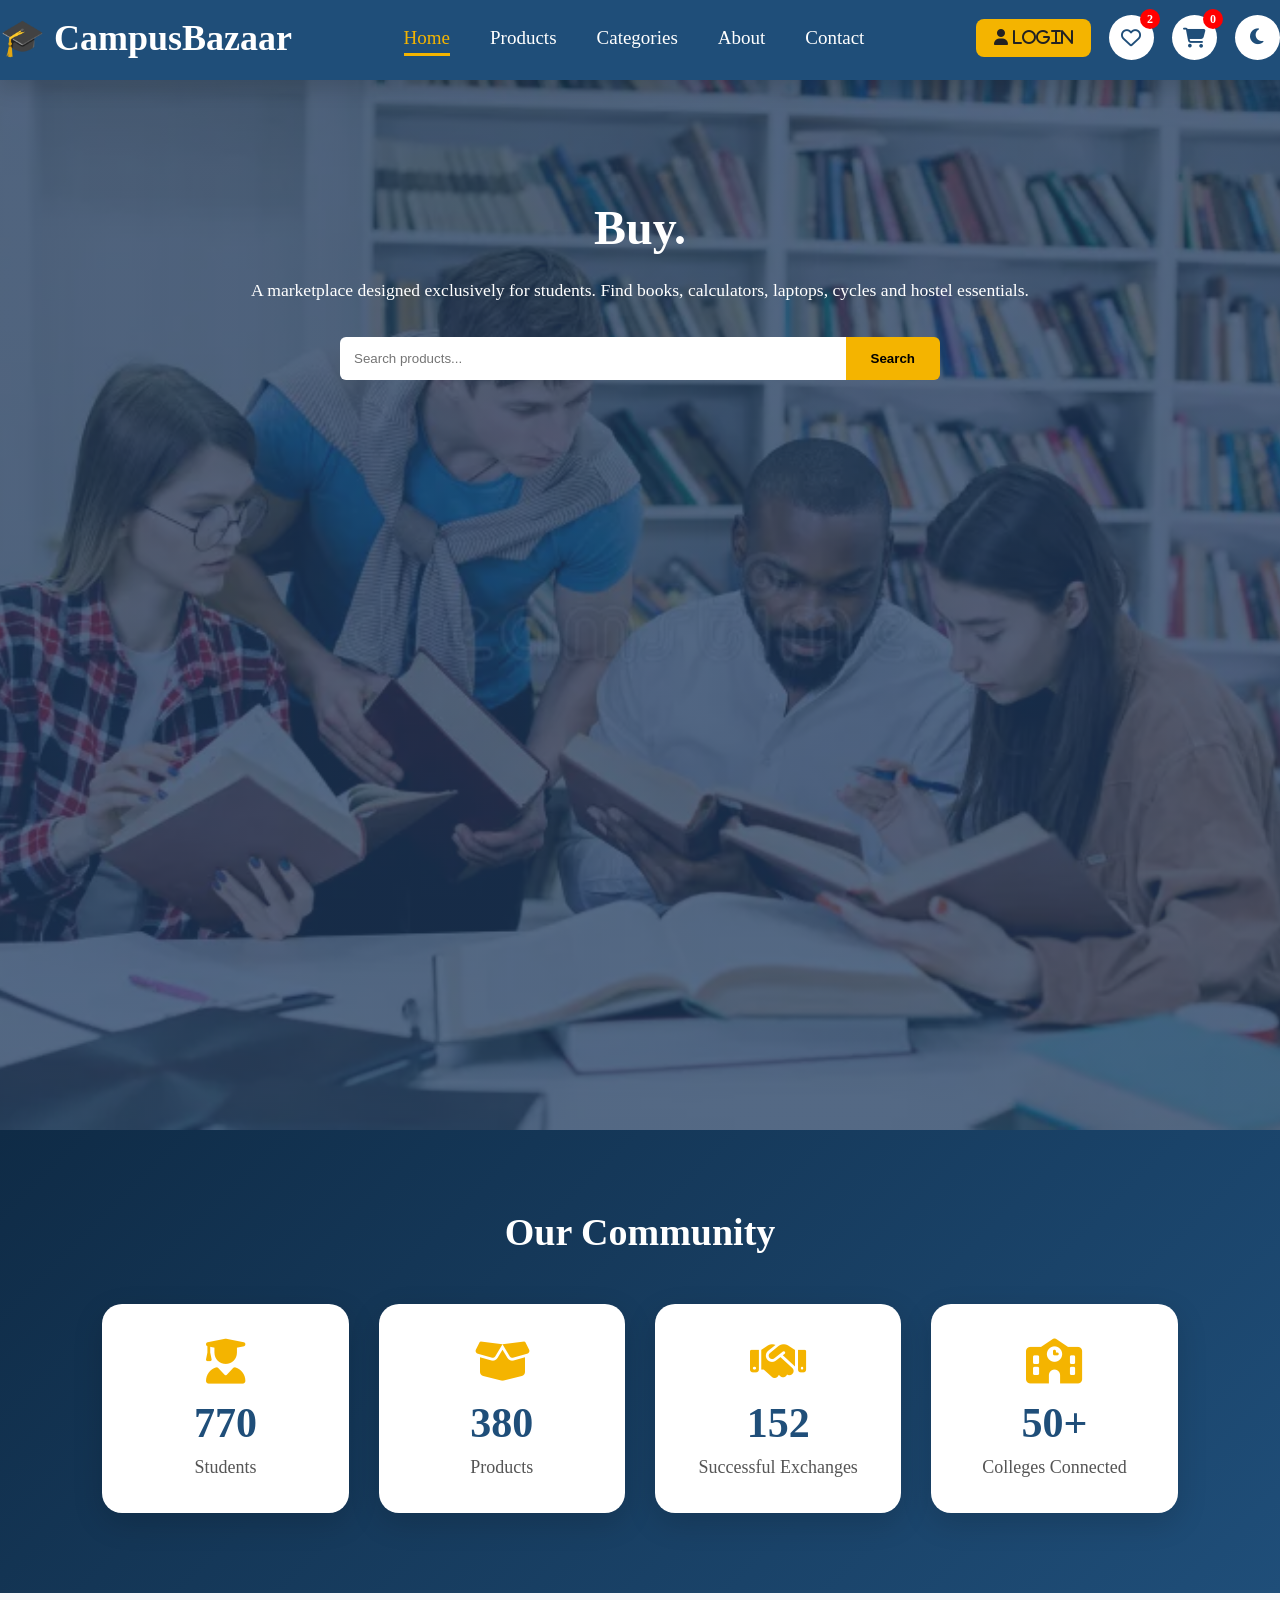
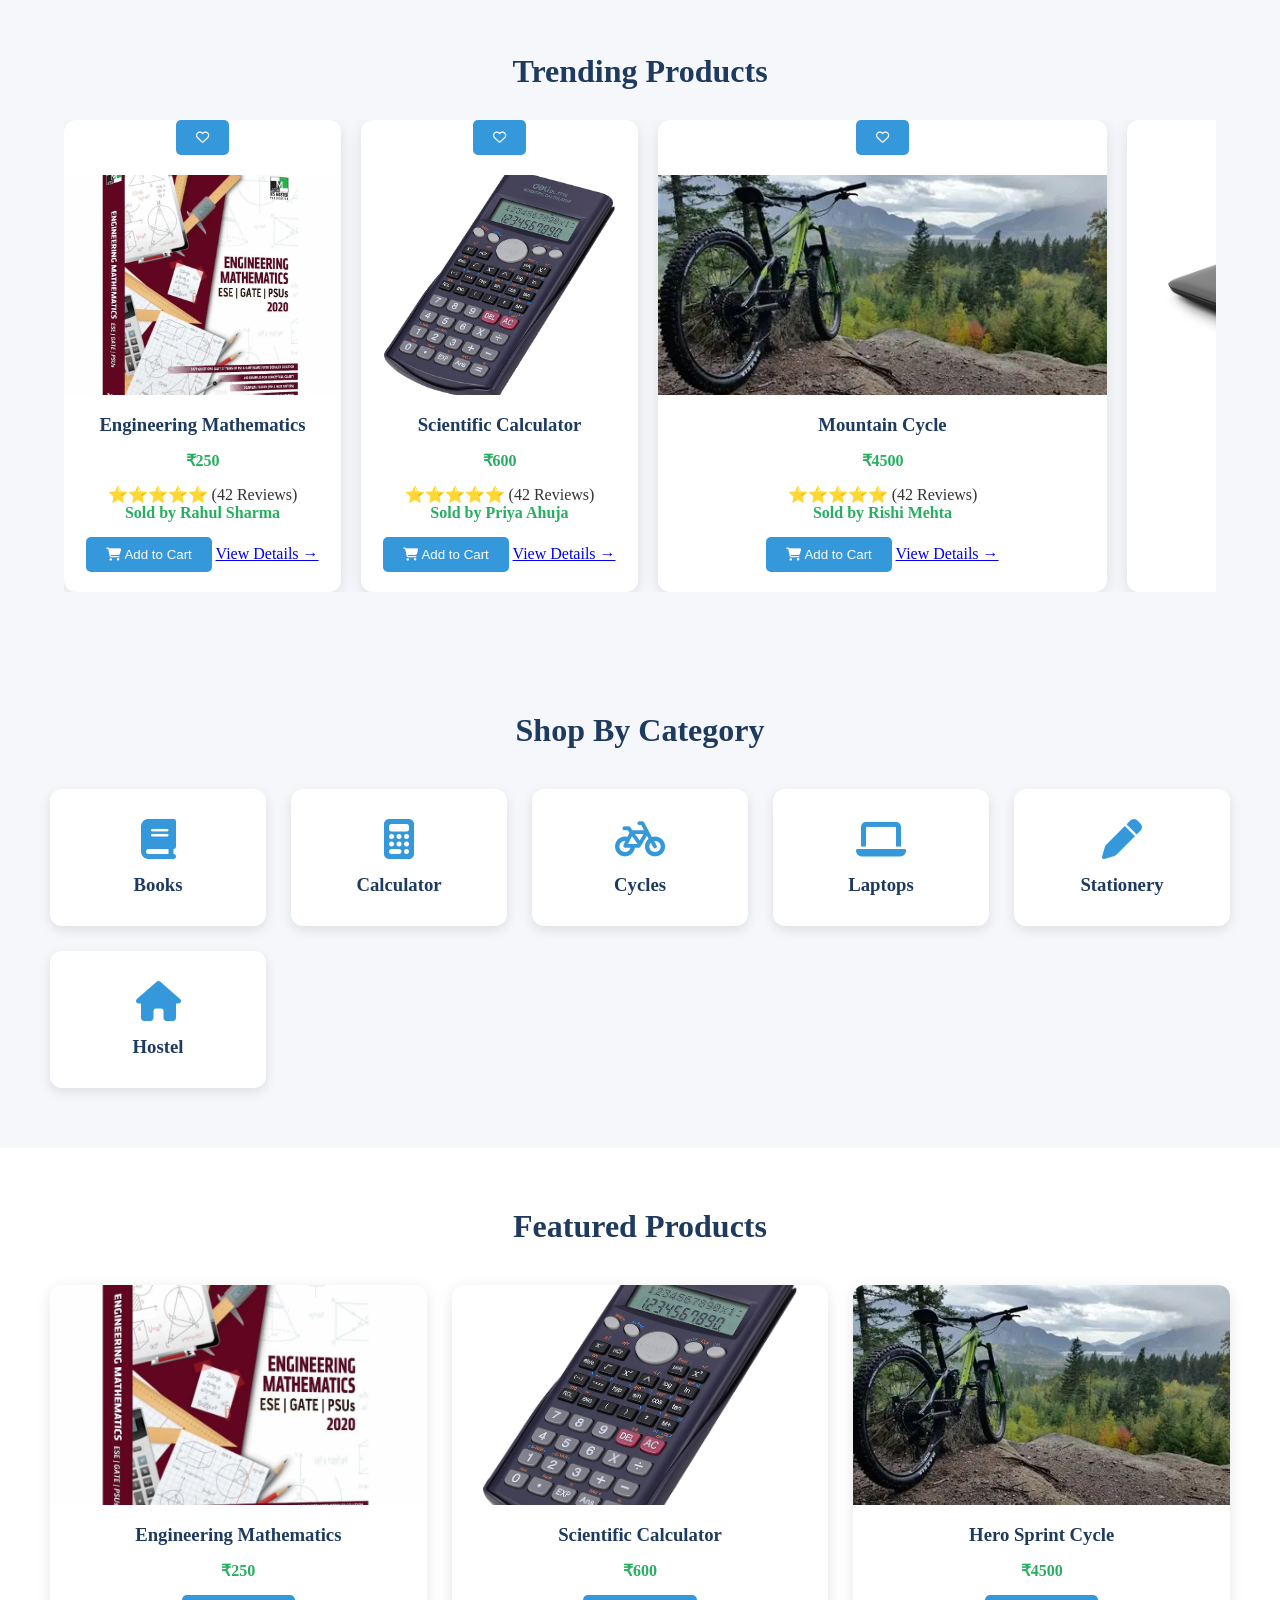
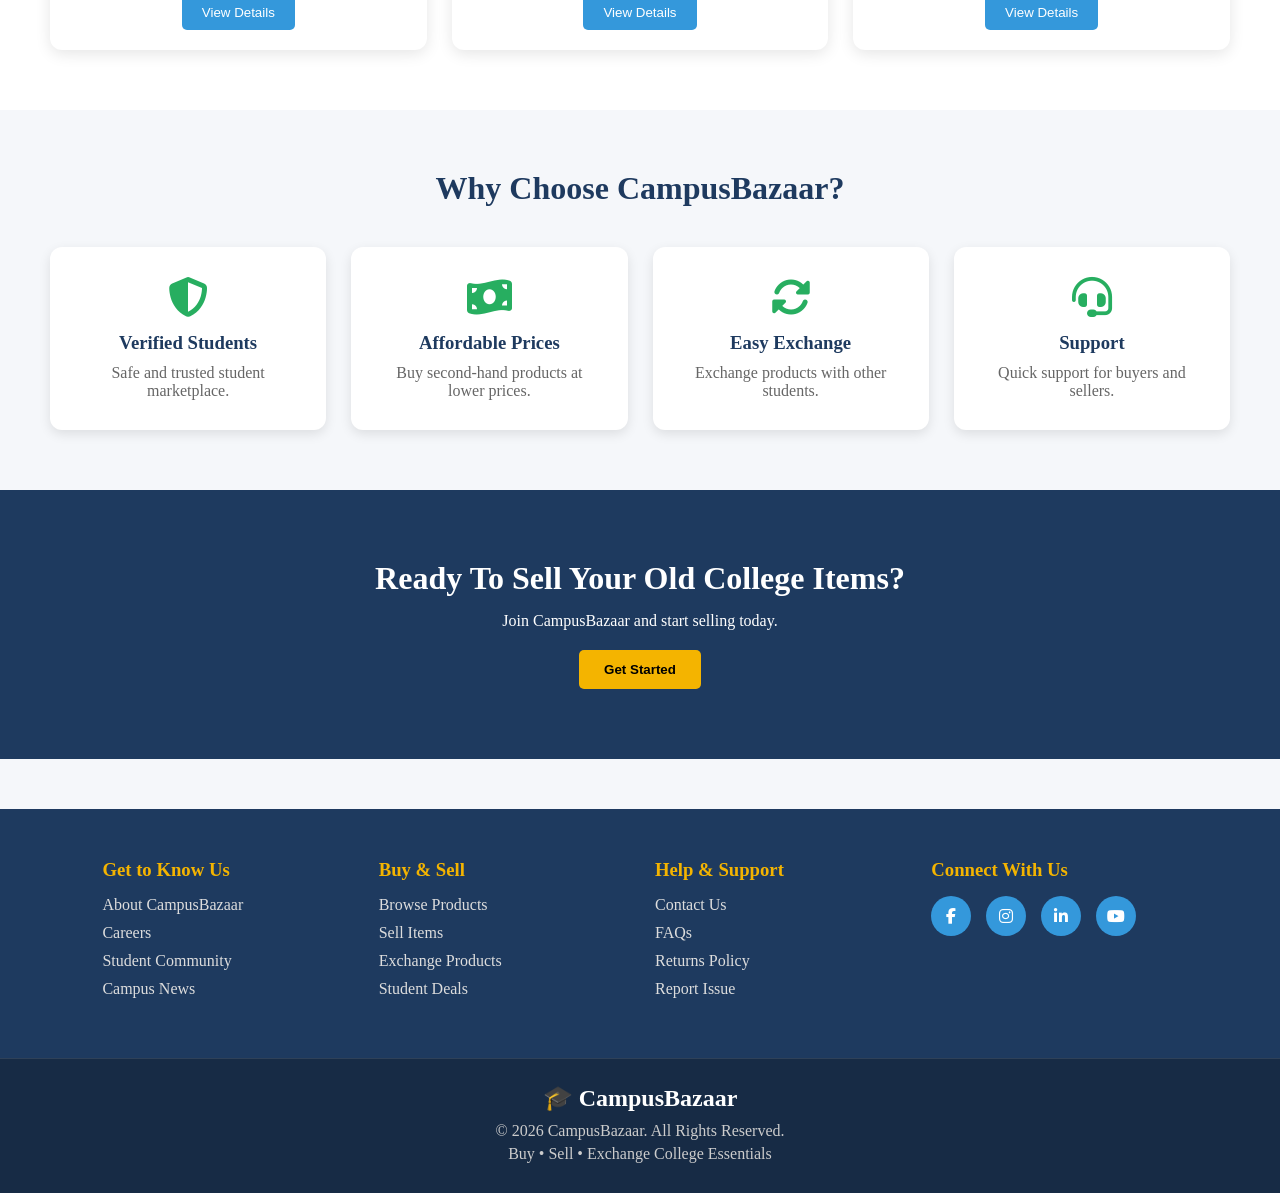
<file: index.html>
<!DOCTYPE html>
<html lang="en">

<head>
    <meta charset="UTF-8">
    <meta name="viewport" content="width=device-width, initial-scale=1.0">
    <title>CampusBazaar - Student Marketplace</title>

    <link rel="stylesheet" href="index.css">


    <link rel="stylesheet" href="https://cdnjs.cloudflare.com/ajax/libs/font-awesome/6.5.1/css/all.min.css">

</head>


<body>
    <div id="loader">
        <h2>
            CampusBazaar
        </h2>

    </div>

    <!-- Navbar -->

    <nav class="navbar">

    <!-- Logo -->
    <div class="logo">
        <a href="index.html">
            <span>🎓 CampusBazaar</span>
        </a>
    </div>

    <!-- Navigation Links -->
    <ul class="nav-links">

        <li><a href="index.html" class="active">Home</a></li>
        <li><a href="Product.html">Products</a></li>
        <li><a href="Categories.html">Categories</a></li>
        <li><a href="about.html">About</a></li>
        <li><a href="contact.html">Contact</a></li>

    </ul>

    <!-- Right Side -->
    <div class="nav-right">
        <a href="Login.html" class="login-btn">
            <i class="fa-solid fa-user"> Login</i>
        </a>
        <a href="#" class="icon-btn">
            <i class="fa-regular fa-heart"></i>
            <span class="badge">2</span>
        </a>

        <a href="#" class="icon-btn">
            <i class="fas fa-shopping-cart"></i>
            <span class="badge" id="cart-count">0</span>

        </a>
        <button id="darkMode" class="theme-btn">
            <i class="fas fa-moon"></i>
        </button>

    </div>

</nav>

    <!-- Hero Section -->

    <section class="hero">
        <div class="hero-content">

            <h1>
                <span id="typing"></span>
            </h1>

            <p>
                A marketplace designed exclusively for students.
                Find books, calculators, laptops, cycles and hostel essentials.
            </p>

            <div class="search-box">

                <input type="text" id="searchInput" placeholder="Search products...">
                <button>
                    Search
                </button>

            </div>

        </div>

    </section>
    <section class="statistics">

        <h2>Our Community</h2>

        <div class="stats-container">

            <div class="stat-card">
                <i class="fas fa-user-graduate"></i>
                <h3 class="counter" data-target="1000">0</h3>
                <p>Students</p>
            </div>

            <div class="stat-card">
                <i class="fas fa-box-open"></i>
                <h3 class="counter" data-target="500">0</h3>
                <p>Products</p>
            </div>

            <div class="stat-card">
                <i class="fas fa-handshake"></i>
                <h3 class="counter" data-target="200">0</h3>
                <p>Successful Exchanges</p>
            </div>

            <div class="stat-card">
                <i class="fas fa-school"></i>
                <h3 class="counter" data-target="50">0</h3>
                <p>Colleges Connected</p>
            </div>

        </div>

    </section>
    <section class="product-slider-section">

        <h2>Trending Products</h2>

        <div class="slider-container">

            <div class="slider-track">

                <div class="product-card">

                    <!-- Wishlist -->
                    <button class="wishlist-btn">
                        <i class="fa-regular fa-heart"></i>
                    </button>

                    <!-- Product Image -->
                    <img src="maths Engineering.webp" alt="Engineering Mathematics">

                    <!-- Product Info -->
                    <div class="product-info">

                        <h3>Engineering Mathematics</h3>

                        <p class="price">₹250</p>

                        <div class="rating">
                            ⭐⭐⭐⭐⭐
                            <span>(42 Reviews)</span>
                        </div>

                        <p class="seller">
                            Sold by <strong>Rahul Sharma</strong>
                        </p>

                        <!-- Buttons -->
                        <button class="cart-btn">
                            <i class="fas fa-shopping-cart"></i>
                            Add to Cart
                        </button>

                        <a href="Product_Detail_Book.html" class="details-link">
                            View Details →
                        </a>

                    </div>

                </div>

                <div class="product-card">

                    <!-- Wishlist -->
                    <button class="wishlist-btn">
                        <i class="fa-regular fa-heart"></i>
                    </button>

                    <!-- Product Image -->
                    <img src="calculator.png" alt="Scientific Calculator">

                    <!-- Product Info -->
                    <div class="product-info">

                        <h3>Scientific Calculator</h3>

                        <p class="price">₹600</p>

                        <div class="rating">
                            ⭐⭐⭐⭐⭐
                            <span>(42 Reviews)</span>
                        </div>

                        <p class="seller">
                            Sold by <strong>Priya Ahuja</strong>
                        </p>

                        <!-- Buttons -->
                        <button class="cart-btn">
                            <i class="fas fa-shopping-cart"></i>
                            Add to Cart
                        </button>

                        <a href="Product_Detail_Calculator.html" class="details-link">
                            View Details →
                        </a>

                    </div>

                </div>

                <div class="product-card">

                    <!-- Wishlist -->
                    <button class="wishlist-btn">
                        <i class="fa-regular fa-heart"></i>
                    </button>

                    <!-- Product Image -->
                    <img src="cycle.webp" alt="Cycle">

                    <!-- Product Info -->
                    <div class="product-info">

                        <h3>Mountain Cycle</h3>

                        <p class="price">₹4500</p>

                        <div class="rating">
                            ⭐⭐⭐⭐⭐
                            <span>(42 Reviews)</span>
                        </div>

                        <p class="seller">
                            Sold by <strong>Rishi Mehta</strong>
                        </p>

                        <!-- Buttons -->
                        <button class="cart-btn">
                            <i class="fas fa-shopping-cart"></i>
                            Add to Cart
                        </button>

                        <a href="Product_Detail_Cycle.html" class="details-link">
                            View Details →
                        </a>

                    </div>

                </div>

                <div class="product-card">

                    <!-- Wishlist -->
                    <button class="wishlist-btn">
                        <i class="fa-regular fa-heart"></i>
                    </button>

                    <!-- Product Image -->
                    <img src="laptop.png" alt="Laptop">

                    <!-- Product Info -->
                    <div class="product-info">

                        <h3>Laptop</h3>

                        <p class="price">₹25000</p>

                        <div class="rating">
                            ⭐⭐⭐⭐⭐
                            <span>(42 Reviews)</span>
                        </div>

                        <p class="seller">
                            Sold by <strong>Sahil Patel</strong>
                        </p>

                        <!-- Buttons -->
                        <button class="cart-btn">
                            <i class="fas fa-shopping-cart"></i>
                            Add to Cart
                        </button>

                        <a href="Product_Detail_Laptop.html" class="details-link">
                            View Details →
                        </a>

                    </div>

                </div>

                <div class="product-card">

                    <!-- Wishlist -->
                    <button class="wishlist-btn">
                        <i class="fa-regular fa-heart"></i>
                    </button>

                    <!-- Product Image -->
                    <img src="kit.jpg" alt="Stationery Kit">

                    <!-- Product Info -->
                    <div class="product-info">

                        <h3>Stationery Kit</h3>

                        <p class="price">₹150</p>

                        <div class="rating">
                            ⭐⭐⭐⭐⭐
                            <span>(42 Reviews)</span>
                        </div>

                        <p class="seller">
                            Sold by <strong>Shivangi Sharma</strong>
                        </p>

                        <!-- Buttons -->
                        <button class="cart-btn">
                            <i class="fas fa-shopping-cart"></i>
                            Add to Cart
                        </button>

                        <a href="Product_Detail_kit.html" class="details-link">
                            View Details →
                        </a>

                    </div>

                </div>

                <div class="product-card">

                    <!-- Wishlist -->
                    <button class="wishlist-btn">
                        <i class="fa-regular fa-heart"></i>
                    </button>

                    <!-- Product Image -->
                    <img src="hostel-1.jpg" alt="Hostel Essentials">

                    <!-- Product Info -->
                    <div class="product-info">

                        <h3>Hostel Essentials</h3>

                        <p class="price">₹850</p>

                        <div class="rating">
                            ⭐⭐⭐⭐⭐
                            <span>(42 Reviews)</span>
                        </div>

                        <p class="seller">
                            Sold by <strong>Kriya Shah</strong>
                        </p>

                        <!-- Buttons -->
                        <button class="cart-btn">
                            <i class="fas fa-shopping-cart"></i>
                            Add to Cart
                        </button>

                        <a href="Product_Detail_hostel.html" class="details-link">
                            View Details →
                        </a>

                    </div>

                </div>

            </div>

        </div>

    </section>

    <!-- Categories -->

    <section class="categories hidden">

        <h2>Shop By Category</h2>

        <div class="category-container">

            <div class="category-card">
                <i class="fas fa-book"></i>
                <h3>Books</h3>
            </div>

            <div class="category-card">
                <i class="fas fa-calculator"></i>
                <h3>Calculator</h3>
            </div>

            <div class="category-card">
                <i class="fas fa-bicycle"></i>
                <h3>Cycles</h3>
            </div>

            <div class="category-card">
                <i class="fas fa-laptop"></i>
                <h3>Laptops</h3>
            </div>

            <div class="category-card">
                <i class="fas fa-pen"></i>
                <h3>Stationery</h3>
            </div>

            <div class="category-card">
                <i class="fas fa-house"></i>
                <h3>Hostel</h3>
            </div>

        </div>

    </section>

    <!-- Featured Products -->

    <section class="products hidden">

        <h2>Featured Products</h2>

        <div class="product-grid">

            <div class="product-card">

                <img src="maths Engineering.webp" alt="Book">

                <h3>Engineering Mathematics</h3>

                <p>₹250</p>

                <a href="Product_Detail_Book.html">
                    <button>View Details</button>
                </a>

            </div>

            <div class="product-card">

                <img src="calculator.png" alt="Calculator">

                <h3>Scientific Calculator</h3>

                <p>₹600</p>

                <a href="Product_Detail_Calculator.html">
                    <button>View Details</button>
                </a>

            </div>

            <div class="product-card">

                <img src="cycle.webp" alt="Cycle">

                <h3>Hero Sprint Cycle</h3>

                <p>₹4500</p>

                <a href="Product_Detail_Cycle.html">
                    <button>View Details</button>
                </a>

            </div>

        </div>

    </section>

    <!-- Features -->

    <section class="features hidden">

        <h2>Why Choose CampusBazaar?</h2>

        <div class="feature-container">

            <div class="feature-box">
                <i class="fas fa-shield-alt"></i>
                <h3>Verified Students</h3>
                <p>Safe and trusted student marketplace.</p>
            </div>

            <div class="feature-box">
                <i class="fas fa-money-bill-wave"></i>
                <h3>Affordable Prices</h3>
                <p>Buy second-hand products at lower prices.</p>
            </div>

            <div class="feature-box">
                <i class="fas fa-sync-alt"></i>
                <h3>Easy Exchange</h3>
                <p>Exchange products with other students.</p>
            </div>

            <div class="feature-box">
                <i class="fas fa-headset"></i>
                <h3>Support</h3>
                <p>Quick support for buyers and sellers.</p>
            </div>

        </div>

    </section>

    <!-- CTA -->

    <section class="cta">

        <h2>Ready To Sell Your Old College Items?</h2>

        <p>Join CampusBazaar and start selling today.</p>

        <a href="register.html">
            <button>Get Started</button>
        </a>

    </section>

    <!-- Footer -->

    <footer class="footer">
        <div class="footer-main">

            <div class="footer-column">
                <h3>Get to Know Us</h3>
                <ul>
                    <li><a href="about.html">About CampusBazaar</a></li>
                    <li><a href="#">Careers</a></li>
                    <li><a href="#">Student Community</a></li>
                    <li><a href="#">Campus News</a></li>
                </ul>
            </div>

            <div class="footer-column">
                <h3>Buy & Sell</h3>
                <ul>
                    <li><a href="products.html">Browse Products</a></li>
                    <li><a href="#">Sell Items</a></li>
                    <li><a href="#">Exchange Products</a></li>
                    <li><a href="#">Student Deals</a></li>
                </ul>
            </div>

            <div class="footer-column">
                <h3>Help & Support</h3>
                <ul>
                    <li><a href="contact.html">Contact Us</a></li>
                    <li><a href="#">FAQs</a></li>
                    <li><a href="#">Returns Policy</a></li>
                    <li><a href="#">Report Issue</a></li>
                </ul>
            </div>

            <div class="footer-column">
                <h3>Connect With Us</h3>

                <div class="social-icons">
                    <a href="#"><i class="fab fa-facebook-f"></i></a>
                    <a href="#"><i class="fab fa-instagram"></i></a>
                    <a href="#"><i class="fab fa-linkedin-in"></i></a>
                    <a href="#"><i class="fab fa-youtube"></i></a>
                </div>

            </div>

        </div>

        <div class="footer-bottom">

            <div class="footer-logo">
                🎓 CampusBazaar
            </div>

            <p>
                © 2026 CampusBazaar. All Rights Reserved.
            </p>

            <p>
                Buy • Sell • Exchange College Essentials
            </p>

        </div>

    </footer>

</body>
<script src="index.js"></script>

</html>
</file>
<file: index.css>
*{
    margin:0;
    padding:0;
   
}

html{
    scroll-behavior:smooth;
}

body{
    background:#f5f7fa;
    color:#333;
}

.navbar{

    position:sticky;
    top:0;
    left:0;
    width:100%;
    background:#1f4e79;
    display:flex;
    justify-content:space-between;
    align-items:center;
    padding:15px 0px 20px;
    z-index:1000;
    box-shadow:0 8px 20px rgba(0,0,0,.15);

}

.logo a{

    text-decoration:none;
    color:white;
    font-size:36px;
    font-weight:bold;

}

.logo span{
    margin-left:0px;
}

/* Navigation */

.nav-links{
    display:flex;
    list-style:none;
    gap:40px;

}

.nav-links li{
    list-style:none;
}

.nav-links a{
    color:white;
    text-decoration:none;
    font-size:19px;
    font-weight:500;
    transition:.3s;
    position:relative;

}

/* Hover Line */

.nav-links a::after{

    content:"";
    position:absolute;
    left:0;
    bottom:-8px;
    width:0;
    height:3px;
    background:#f4b400;
    transition:.3s;

}

.nav-links a:hover::after,

.nav-links a.active::after{
    width:100%;
}

.nav-links a:hover{
    color:#f4b400;
}


.nav-right{
    display:flex;
    align-items:center;
    gap:18px;

}


.login-btn{
    background:#f4b400;
    color:#222;
    padding:10px 18px;
    border-radius:8px;
    text-decoration:none;
    font-weight:600;
    transition:.3s;

}

.login-btn:hover{
    background:#d89c00;
    color:white;

}


.icon-btn{
    position:relative;
    width:45px;
    height:45px;
    border-radius:50%;
    background:white;
    display:flex;
    justify-content:center;
    align-items:center;
    text-decoration:none;
    color:#1f4e79;
    font-size:20px;
    transition:.3s;

}

.icon-btn:hover{
    background:#f4b400;
    color:white;
    transform:translateY(-4px);

}


.badge{
    position:absolute;
    top:-6px;
    right:-6px;
    width:20px;
    height:20px;
    background:red;
    color:white;
    border-radius:50%;
    display:flex;
    justify-content:center;
    align-items:center;
    font-size:12px;
    font-weight:bold;

}


.theme-btn{
    width:45px;
    height:45px;
    border:none;
    border-radius:50%;
    background:white;
    cursor:pointer;
    font-size:18px;
    color:#1f4e79;
    transition:.3s;

}

.theme-btn:hover{
    background:#f4b400;
    color:white;
    transform:rotate(25deg);

}


@media(max-width:992px){

    .navbar{

        flex-wrap:wrap;

        padding:15px;

    }

    .nav-links{

        width:100%;

        justify-content:center;

        margin:20px 0;

        gap:20px;

        flex-wrap:wrap;

    }

}
.product-slider-section{
    padding:60px 5%;
    background:#f5f7fa;
}

.product-slider-section h2{
    text-align:center;
    margin-bottom:30px;
    color:#1e3a5f;
}

.slider-container{
    overflow:hidden;
    position:relative;
}

.slider-track{
    display:flex;
    gap:20px;
    width:max-content;
    animation:scroll 20s linear infinite;
}

.slider-container:hover .slider-track{
    animation-play-state:paused;
}

.card{
    width:320px;
    background:white;
    border-radius:12px;
    overflow:hidden;
    box-shadow:0 4px 12px rgba(0,0,0,0.1);
    transition:0.3s;
}

.card:hover{
    transform:translateY(-8px);
}

.card img{
    width:100%;
    height:220px;
    object-fit:cover;
}

.card h3{
    padding:10px;
    color:#1e3a5f;
}

.card p{
    padding:0 10px 15px;
    color:#27ae60;
    font-weight:bold;
}

@keyframes scroll{

    0%{
        transform:translateX(0);
    }

    100%{
        transform:translateX(-50%);
    }

}

.hero{
    min-height:90vh;
}
.hero{
    background:#1e3a5f;
    color:white;
    text-align:center;
    padding:100px 20px;
}

.hero-content{
    max-width:800px;
    margin:auto;
}

.hero h1{
    font-size:3rem;
    margin-bottom:20px;
}

.hero p{
    font-size:1.1rem;
    line-height:1.8;
    margin-bottom:30px;
}
.hero{
    background:
    linear-gradient(
        rgba(30,58,95,0.75),
        rgba(30,58,95,0.75)
    ),
    url("../front.webp");

    background-size: cover;
    background-position: center;
    background-repeat: no-repeat;

    color:white;
    text-align:center;
    padding:120px 20px;
}

.search-box{
    display:flex;
    justify-content:center;
    max-width:600px;
    margin:auto;
}

.search-box input{
    flex:1;
    padding:14px;
    border:none;
    outline:none;
    border-radius:6px 0 0 6px;
}

.search-box button{
    padding:14px 25px;
    background:#f4b400;
    border:none;
    cursor:pointer;
    font-weight:bold;
    border-radius:0 6px 6px 0;
}

.search-box button:hover{
    background:#ffd24d;
}

section h2{
    text-align:center;
    color:#1e3a5f;
    margin-bottom:40px;
    font-size:2rem;
}


.categories{
    padding:60px 50px;
}

.category-container{
    display:grid;
    grid-template-columns:repeat(auto-fit,minmax(180px,1fr));
    gap:25px;
}

.category-card{
    background:white;
    padding:30px;
    border-radius:12px;
    text-align:center;
    box-shadow:0 4px 12px rgba(0,0,0,0.1);
    transition:0.3s;
}

.category-card:hover{
    transform:translateY(-5px);
}

.category-card i{
    font-size:40px;
    color:#3498db;
    margin-bottom:15px;
}

.category-card h3{
    color:#1e3a5f;
}


.products{
    padding:60px 50px;
    background:white;
}

.product-grid{
    display:grid;
    grid-template-columns:repeat(auto-fit,minmax(280px,1fr));
    gap:25px;
}

.product-card{
    background:white;
    border-radius:12px;
    overflow:hidden;
    box-shadow:0 4px 15px rgba(0,0,0,0.1);
    transition:0.3s;
    text-align:center;
}

.product-card:hover{
    transform:translateY(-8px);
}

.product-card img{
    width:100%;
    height:220px;
    object-fit:cover;
}

.product-card h3{
    margin:15px 0;
    color:#1e3a5f;
}

.product-card p{
    color:#27ae60;
    font-weight:bold;
    margin-bottom:15px;
}

.product-card button{
    margin-bottom:20px;
    padding:10px 20px;
    border:none;
    border-radius:5px;
    background:#3498db;
    color:white;
    cursor:pointer;
}

.product-card button:hover{
    background:#2980b9;
}


.features{
    padding:60px 50px;
}

.feature-container{
    display:grid;
    grid-template-columns:repeat(auto-fit,minmax(250px,1fr));
    gap:25px;
}

.feature-box{
    background:white;
    padding:30px;
    text-align:center;
    border-radius:12px;
    box-shadow:0 4px 12px rgba(0,0,0,0.1);
}

.feature-box i{
    font-size:40px;
    color:#27ae60;
    margin-bottom:15px;
}

.feature-box h3{
    color:#1e3a5f;
    margin-bottom:10px;
}

.feature-box p{
    color:#666;
}



.cta{
    background:#1e3a5f;
    color:white;
    text-align:center;
    padding:70px 20px;
}

.cta h2{
    color:white;
    margin-bottom:15px;
}

.cta p{
    margin-bottom:20px;
}

.cta button{
    background:#f4b400;
    color:black;
    border:none;
    padding:12px 25px;
    border-radius:5px;
    cursor:pointer;
    font-weight:bold;
}

.cta button:hover{
    background:#ffd24d;
}

.footer{
    margin-top:50px;
}

.footer-top{
    background:#2d4f78;
    text-align:center;
    padding:15px;
}

.footer-top a{
    color:white;
    text-decoration:none;
    font-size:14px;
    font-weight:bold;
}

.footer-main{
    background:#1e3a5f;
    color:white;
    display:grid;
    grid-template-columns:repeat(auto-fit,minmax(220px,1fr));
    gap:30px;
    padding:50px 8%;
}

.footer-column h3{
    margin-bottom:15px;
    color:#f4b400;
}

.footer-column ul{
    list-style:none;
}

.footer-column ul li{
    margin-bottom:10px;
}

.footer-column ul li a{
    color:#ddd;
    text-decoration:none;
    transition:0.3s;
}

.footer-column ul li a:hover{
    color:white;
    text-decoration:underline;
}

.social-icons{
    display:flex;
    gap:15px;
    margin-top:15px;
}

.social-icons a{
    width:40px;
    height:40px;
    background:#3498db;
    color:white;
    display:flex;
    justify-content:center;
    align-items:center;
    border-radius:50%;
    text-decoration:none;
    transition:0.3s;
}

.social-icons a:hover{
    background:#f4b400;
    color:black;
}

.footer-bottom{
    background:#172b45;
    color:white;
    text-align:center;
    padding:25px;
    border-top:1px solid rgba(255,255,255,0.1);
}

.footer-logo{
    font-size:24px;
    font-weight:bold;
    margin-bottom:10px;
}

.footer-bottom p{
    margin:5px 0;
    color:#ccc;
}


@media(max-width:768px){

    .navbar{
        flex-direction:column;
        gap:15px;
        padding:20px;
    }

    .nav-links{
        flex-direction:column;
        text-align:center;
    }

    .hero{
        padding:70px 20px;
    }

    .hero h1{
        font-size:2rem;
    }

    .search-box{
        flex-direction:column;
        gap:10px;
    }

    .search-box input,
    .search-box button{
        width:100%;
        border-radius:6px;
    }

    .categories,
    .products,
    .features{
        padding:40px 20px;
    }

    .cta{
        padding:50px 20px;
    }
}
.toast{
    position:fixed;
    bottom:30px;
    right:30px;
    background:#27ae60;
    color:#fff;
    padding:15px 20px;
    border-radius:8px;
    opacity:0;
    transition:0.3s;
    z-index:9999;
}

.toast.show{
    opacity:1;
}

.dark{
    background:#121212;
    color:white;
}

.active{
    color:#f4b400 !important;
    font-weight:bold;
}

.hidden{
    opacity:0;
    transform:translateY(40px);
    transition:1s;
}

.show{
    opacity:1;
    transform:translateY(0);
}
.statistics{
    padding:80px 8%;
    background:linear-gradient(135deg,#0f2b46,#1f4e79);
}

.statistics h2{
    text-align:center;
    color:white;
    font-size:38px;
    margin-bottom:50px;
}

.stats-container{
    display:grid;
    grid-template-columns:repeat(auto-fit,minmax(220px,1fr));
    gap:30px;
}

.stat-card{
    background:white;
    border-radius:20px;
    padding:35px;
    text-align:center;
    box-shadow:0 10px 30px rgba(0,0,0,0.15);
    transition:.4s;
}

.stat-card:hover{
    transform:translateY(-12px);
}

.stat-card i{
    font-size:45px;
    color:#f4b400;
    margin-bottom:15px;
}

.counter{
    font-size:42px;
    font-weight:bold;
    color:#1f4e79;
}

.stat-card p{
    margin-top:10px;
    font-size:18px;
    color:#555;
}
</file>
